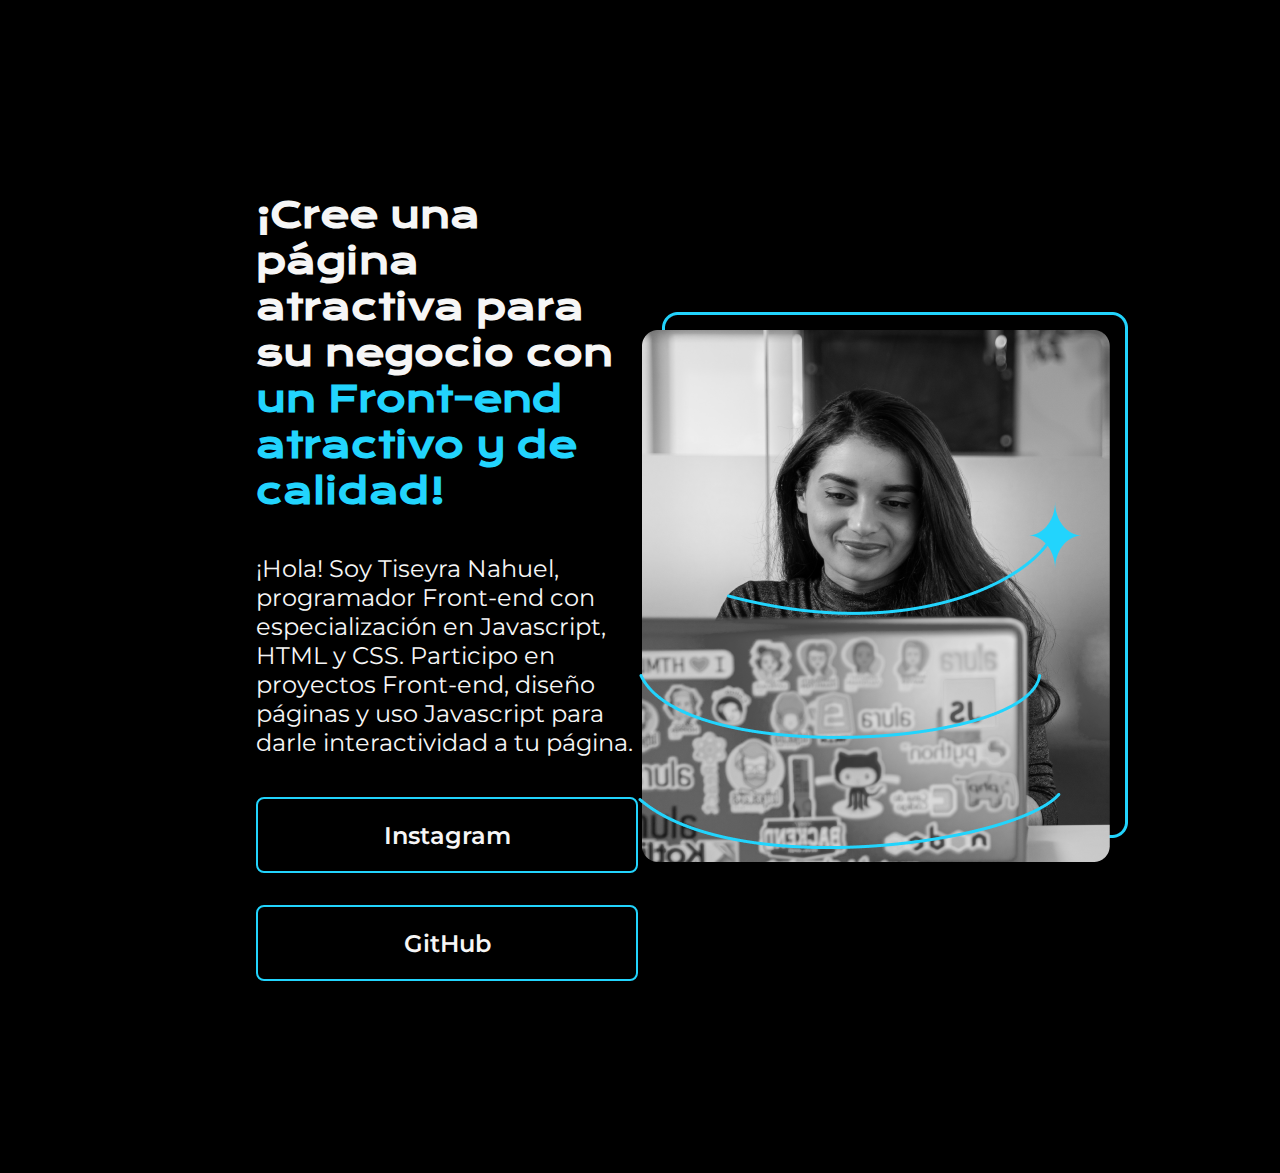
<file: index.html>
<!doctype html>
<html lang="es-ar">
<head>
    <meta charset="UTF-8">
    <meta name="viewport" content="width=device-width, initial-scale=1.0"> <!--Width dice que se adapte ancho del dispositivo, scale indica el zoom inicial al abrir la página-->
    <title>Portafolio de Nahuel Tiseyra</title>
    <link rel="stylesheet" href="style.css"> <!--Reconoce el tipo de archivo stylesheet como style.css-->
</head>
<body>
    <header></header>
    <main class="texto-centrado">
        <section class="presentacion-texto">
            <h1 class="título">¡Cree una página atractiva para su negocio con <strong class="enfoque-titulo">un Front-end atractivo y de calidad!</strong></h1>
            <p class="párrafo-presentación">¡Hola! Soy Tiseyra Nahuel, programador Front-end con especialización en Javascript, HTML y CSS. Participo en proyectos Front-end, diseño páginas y uso Javascript para darle interactividad a tu página.</p>
            <div class="división-enlaces">
                <a class="botones-enlaces" href="https://www.instagram.com/nahuelpunto/">Instagram</a> <!--<a> es el ancla y href es la dirección a donde lleva-->
                <a class="botones-enlaces" href="https://github.com/nahuelmanutd">GitHub</a>
            </div>
        </section>
        <img src="foto-byn.png" alt="Foto en blanco y negro de una chica trabajando con una computadora" >
    </main>
    <footer></footer>
</body>
</html>
</file>
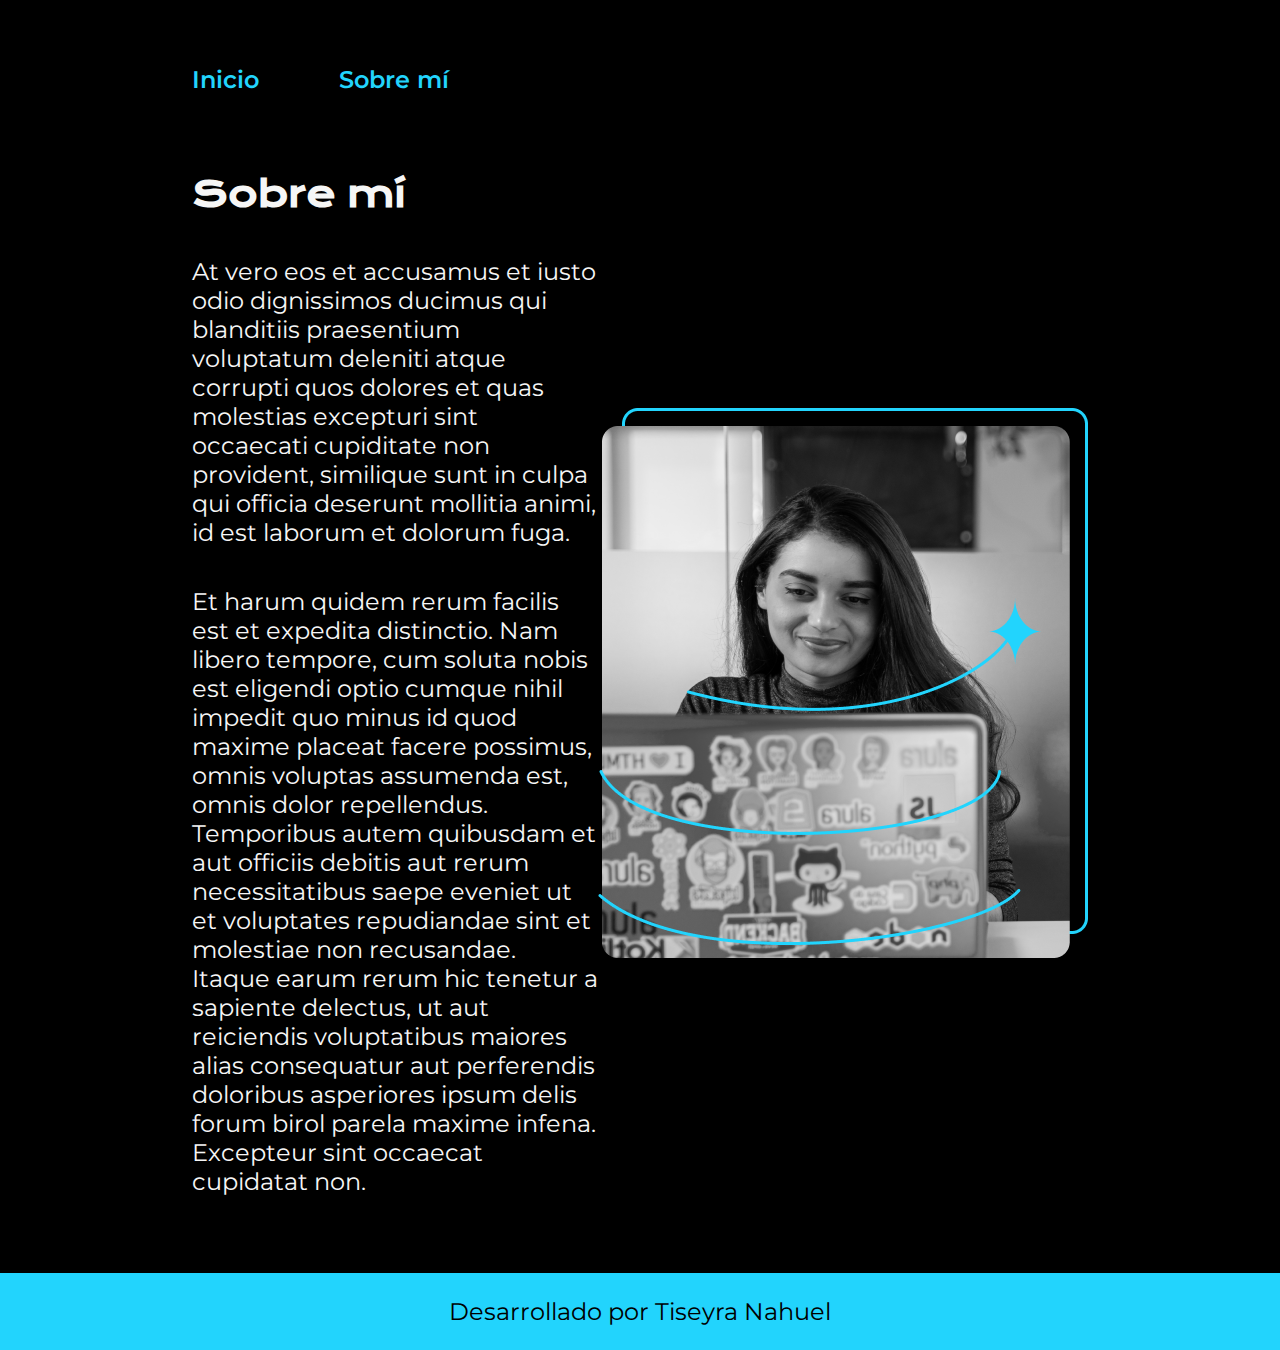
<file: about.html>
<!DOCTYPE html>
<html lang="es-ar">
<head>
    <meta charset="UTF-8">
    <meta name="viewport" content="width=device-width, initial-scale=1.0">
    <title>Sobre mí</title>
    <link rel="stylesheet" href="styles/style.css">
</head>
<body>
    <header class="header">
        <nav class="header-menú">
            <a class="header-menú-link" href="index.html">Inicio</a>
            <a class="header-menú-link" href="about.html">Sobre mí</a>
        </nav>
    </header>
    <main class="texto-centrado"> <!--Le pongo la misma clase para no volver a hacerla-->
        <section class="presentacion-texto">
            <h1 class="título">Sobre mí</h1>
            <p class="párrafo-presentación">At vero eos et accusamus et iusto odio dignissimos ducimus qui blanditiis praesentium voluptatum deleniti atque corrupti quos dolores et quas molestias excepturi sint occaecati cupiditate non provident, similique sunt in culpa qui officia deserunt mollitia animi, id est laborum et dolorum fuga.</p>
            <p class="párrafo-presentación">Et harum quidem rerum facilis est et expedita distinctio. Nam libero tempore, cum soluta nobis est eligendi optio cumque nihil impedit quo minus id quod maxime placeat facere possimus, omnis voluptas assumenda est, omnis dolor repellendus. Temporibus autem quibusdam et aut officiis debitis aut rerum necessitatibus saepe eveniet ut et voluptates repudiandae sint et molestiae non recusandae. Itaque earum rerum hic tenetur a sapiente delectus, ut aut reiciendis voluptatibus maiores alias consequatur aut perferendis doloribus asperiores ipsum delis forum birol parela maxime infena. Excepteur sint occaecat cupidatat non.</p>
        </section>
        <img src="assets/foto-byn.png" alt="Foto en blanco y negro de una chica trabajando con una computadora">
    </main>
    <footer class="footer">
        <p>Desarrollado por Tiseyra Nahuel</p>
    </footer>
</body>
</html>
</file>
<file: style.css>
/*Fuentes*/
@import url('https://fonts.googleapis.com/css2?family=Krona+One&display=swap'); /*Krona One*/
@import url('https://fonts.googleapis.com/css2?family=Montserrat:ital,wght@0,100..900;1,100..900&display=swap'); /*Montserrat*/

* { /*Elimina las características que el código hace por defecto*/
    padding: 0;
    margin: 0;
}


body {
    background: #000000;
    color:#F6F6F6; /*Color de letras*/
    box-sizing: border-box;
}

.enfoque-titulo {
    color: #22D4FD;
}

.texto-centrado {
    display: flex;
    align-items: center; /*Alinea en el centro los elementos de .texto-centrado*/
    margin: 15% 20%;
    justify-content: space-between;
}

.presentacion-texto {
    width: 615px;
    display: flex;
    flex-direction: column;
    gap: 40px; /*Necesita flexbox para luego poder usar gap*/
}

.título {
    font-size: 36px;
    font-family: "Krona One", sans-serif;
}

.párrafo-presentación {
    font-size: 24px;
    font-family: "Montserrat", sans-serif;
}

.título-enlaces {
    font-size: 24px;
    font-family: "Krona One", sans-serif;
    font-weight: 400;
}

.división-enlaces {
    display: flex;
    justify-content: space-between;
    flex-direction: column; /*Orden y dirección de los elementos afectados por flex*/
    align-items: center;
    gap: 32px 0;
}

.botones-enlaces {
    width: 378px;
    color: #F6F6F6;
    text-align: center;
    padding: 21.5px 0;
    border: 2px solid #22D4FD; /*Grosor, estilo, color*/
    border-radius: 8px;
    font-family: "Montserrat", sans-serif;
    font-size: 24px;
    font-weight: 600; /*SemiBold*/
    text-decoration: none; /*Le saca el subrayado de un hipervínculo*/
    display: flex;
    justify-content: center;
    gap: 16px;
}

.botones-enlaces:hover {
    background-color: #272727;
    transition: background-color 100ms ease-in-out;
}

.footer {
    font-family: "Montserrat", sans-serif;
    font-weight: 400px;
    font-size: 24px;
    color: #000000;
    background-color: #22D4FD;
    text-align: center;
    padding: 24px 0;
}
</file>
<file: styles/style.css>
/*Fuentes*/
@import url('https://fonts.googleapis.com/css2?family=Krona+One&display=swap'); /*Krona One*/
@import url('https://fonts.googleapis.com/css2?family=Montserrat:ital,wght@0,100..900;1,100..900&display=swap'); /*Montserrat*/

* { /*Elimina las características que el código hace por defecto*/
    padding: 0;
    margin: 0;
}

.header {
    padding: 65px 0 0 15%;
    
}

.header-menú {
    display: flex;
    gap: 80px;
}

.header-menú-link {
    font-family: "Montserrat", sans-serif;
    font-weight: 600;
    font-size: 24px;
    color:#22D4FD;
    text-decoration: none;
}

.texto-centrado {
    display: flex;
    align-items: center; /*Alinea en el centro los elementos de .texto-centrado*/
    padding: 6% 15%;
    justify-content: space-between;
}

.presentacion-texto {
    width: 615px;
    display: flex;
    flex-direction: column;
    gap: 40px; /*Necesita flexbox para luego poder usar gap*/
}

.título {
    font-size: 36px;
    font-family: "Krona One", sans-serif;
}

.párrafo-presentación {
    font-size: 24px;
    font-family: "Montserrat", sans-serif;
    font-weight: 400;
}

.división-enlaces {
    display: flex;
    justify-content: space-between;
    flex-direction: column; /*Orden y dirección de los elementos afectados por flex*/
    align-items: center;
    gap: 32px 0;
}

body {
    background: #000000;
    color:#F6F6F6; /*Color de letras*/
    box-sizing: border-box;
}

.enfoque-titulo {
    color: #22D4FD;
}

.título-enlaces {
    font-size: 24px;
    font-family: "Krona One", sans-serif;
    font-weight: 400;
}

.botones-enlaces {
    width: 378px;
    color: #F6F6F6;
    text-align: center;
    padding: 21.5px 0;
    border: 2px solid #22D4FD; /*Grosor, estilo, color*/
    border-radius: 8px;
    font-family: "Montserrat", sans-serif;
    font-size: 24px;
    font-weight: 600; /*SemiBold*/
    text-decoration: none; /*Le saca el subrayado de un hipervínculo*/
    display: flex;
    justify-content: center;
    gap: 16px;
}

.botones-enlaces:hover {
    background-color: #272727;
    transition: background-color 100ms ease-in-out;
}

.footer {
    font-family: "Montserrat", sans-serif;
    font-weight: 400px;
    font-size: 24px;
    color: #000000;
    background-color: #22D4FD;
    text-align: center;
    padding: 24px 0;
}
</file>
